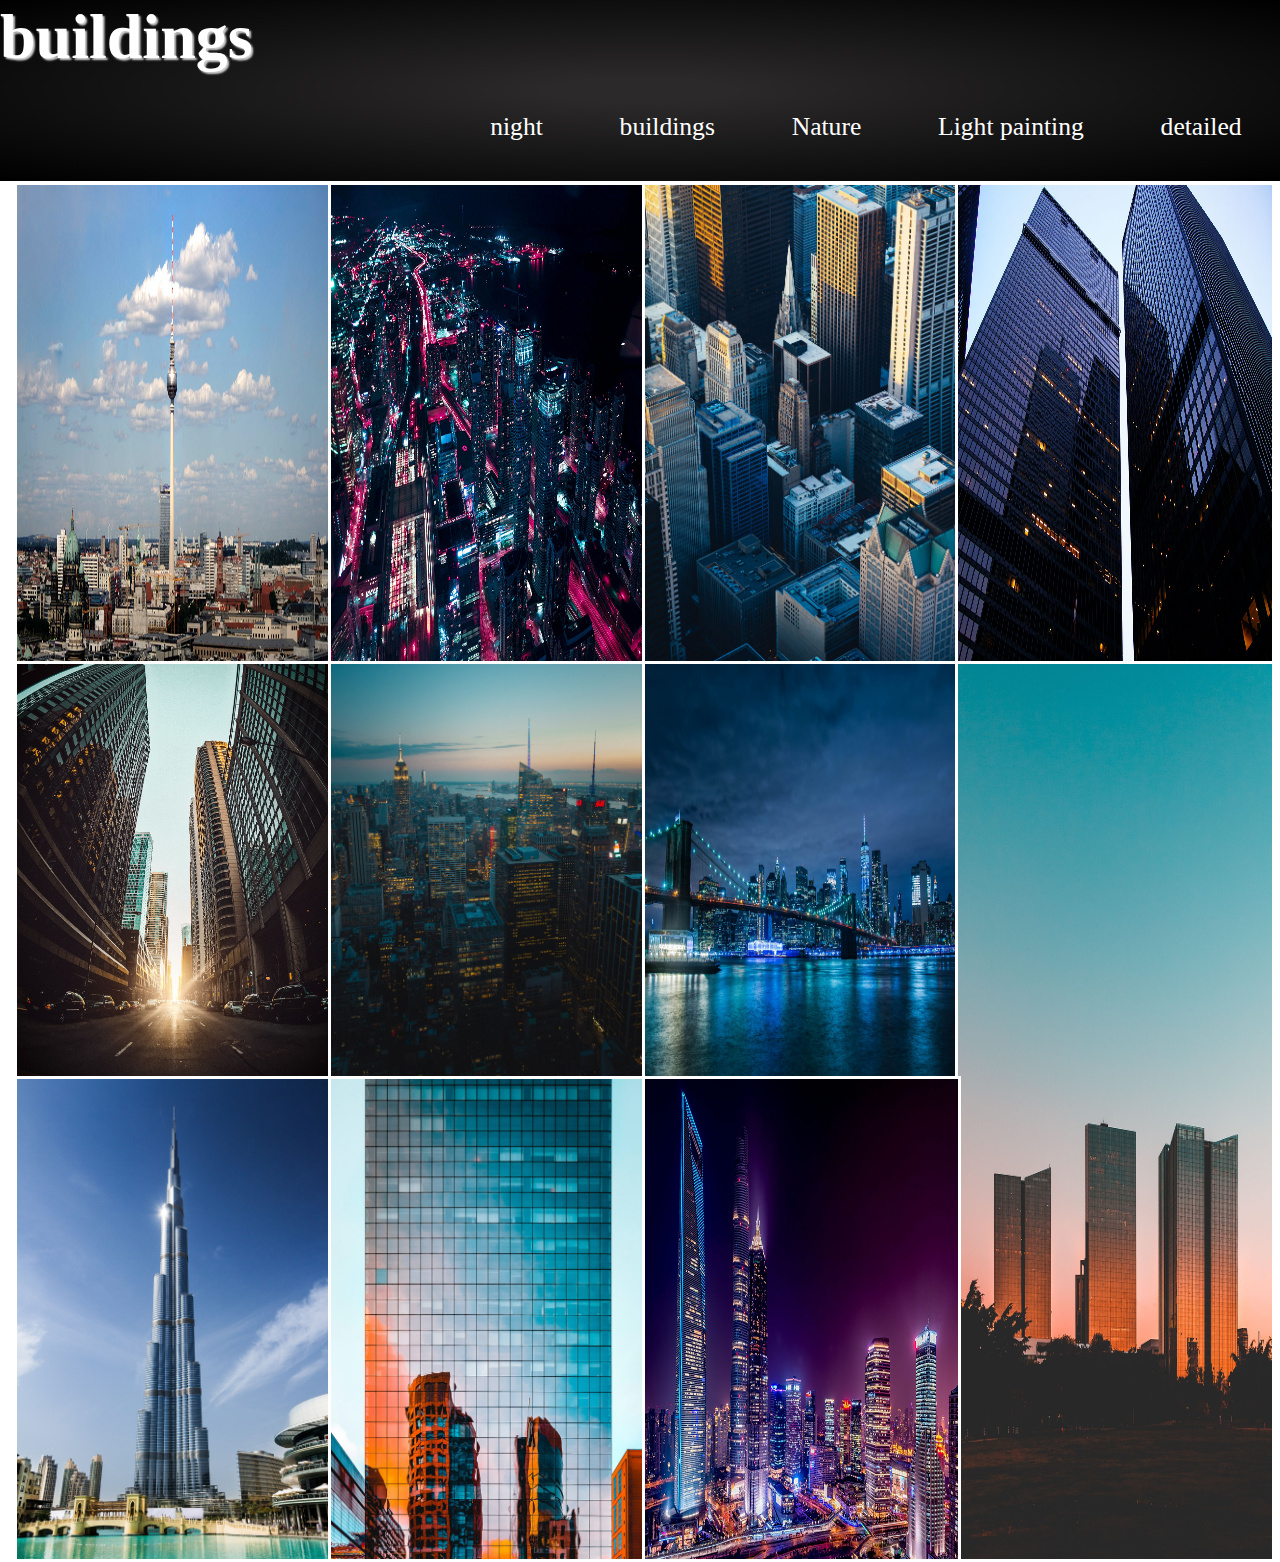
<file: building.html>
<html>

<head>
    <link rel="stylesheet" href="style.css">
</head>



<body>

    <header>
        <h1>buildings</h1>

        <nav>
            <a href="index.html">night</a>
            <a href="building.html">buildings</a>
            <a href="nature.html">Nature</a>
            <a href="light_painting.html">Light painting</a>
            <a href="detail.html">detailed</a>
        </nav>
    </header>
    <main>
        <img src="./img/b1.jpg">
        <img src="./img/b2.jpg">
        <img src="./img/b3.jpg">
        <img src="./img/b4.jpg">
        <img src="./img/b5.jpg">
        <img src="./img/b6.jpg">
        <img src="./img/b7.jpg">
        <img src="./img/b8.jpg" class="img3">
        <img src="./img/b9.jpg">
        <img src="./img/b10.jpg">
        <img src="./img/b11.jpg" id="img">
    </main>
    <footer>

        <i></i>
        <i></i>
        <i></i>
    </footer>
</body>

</html>
</file>
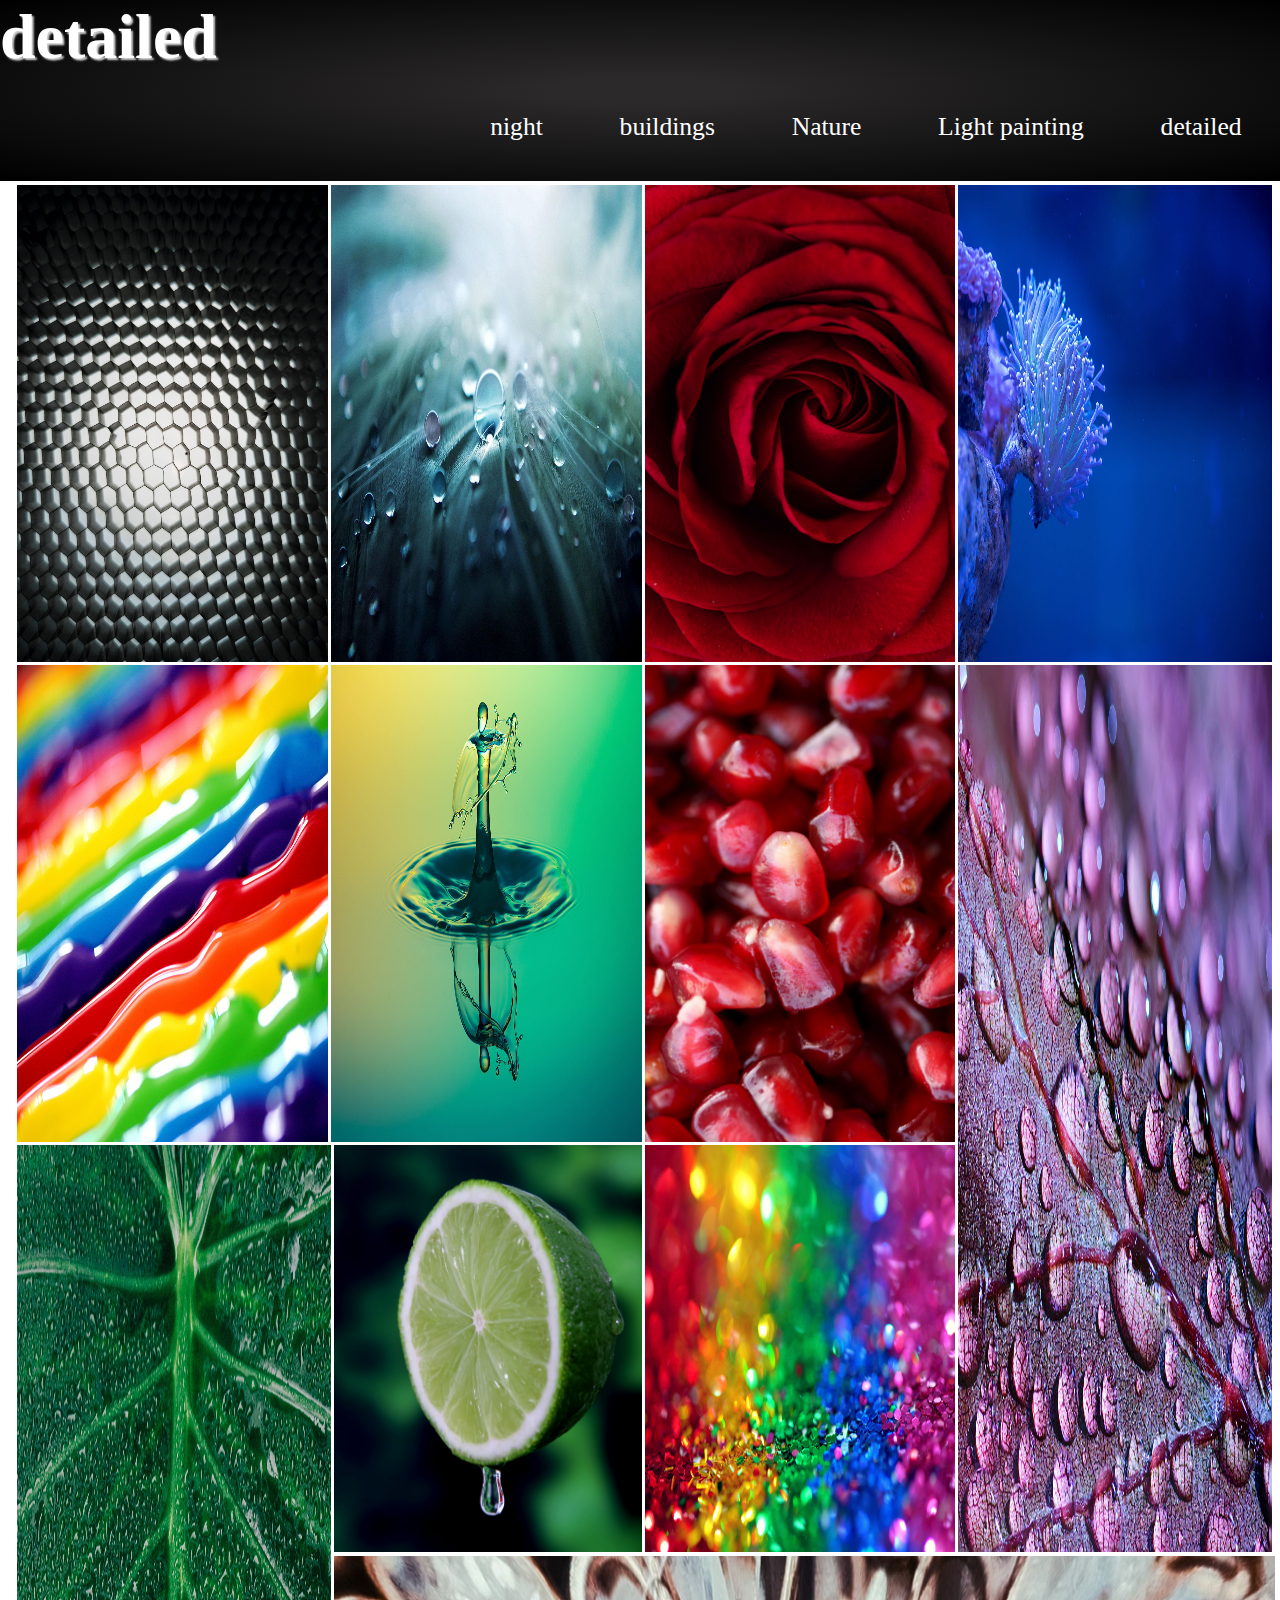
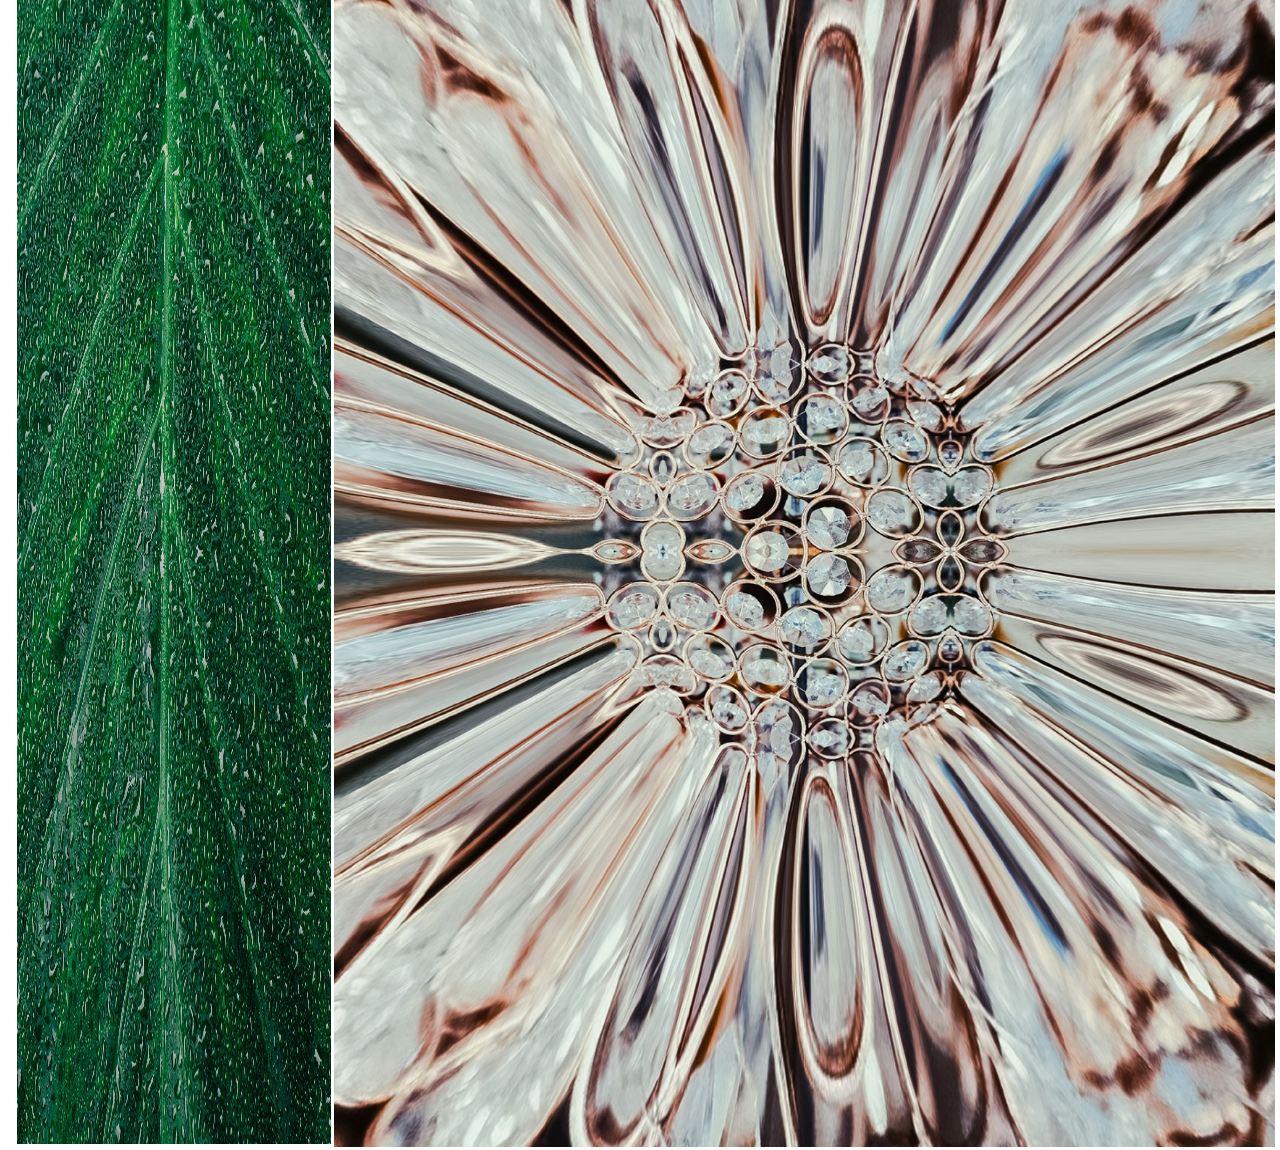
<file: detail.html>
<html>

<head>
    <link rel="stylesheet" href="style.css">
</head>



<body>

    <header>
        <h1>detailed</h1>

        <nav>
            <a href="index.html">night</a>
            <a href="building.html">buildings</a>
            <a href="nature.html">Nature</a>
            <a href="light_painting.html">Light painting</a>
            <a href="detail.html">detailed</a>
        </nav>
    </header>
    <main>
        <img src="./img/d1.jpg">
        <img src="./img/d2.jpg">
        <img src="./img/d3.jpg">
        <img src="./img/d4.jpg">
        <img src="./img/d5.jpg">
        <img src="./img/d6.jpg">
        <img src="./img/d7.jpg">
        <img src="./img/d8.jpg" class="img2">
        <img src="./img/d9.jpg">
        <img src="./img/d10.jpg">
        <img src="./img/d11.jpg" class="img3">
        <img src="./img/d12.jpg" class="img">
    </main>
    <footer>

        <i></i>
        <i></i>
        <i></i>
    </footer>
</body>

</html>
</file>
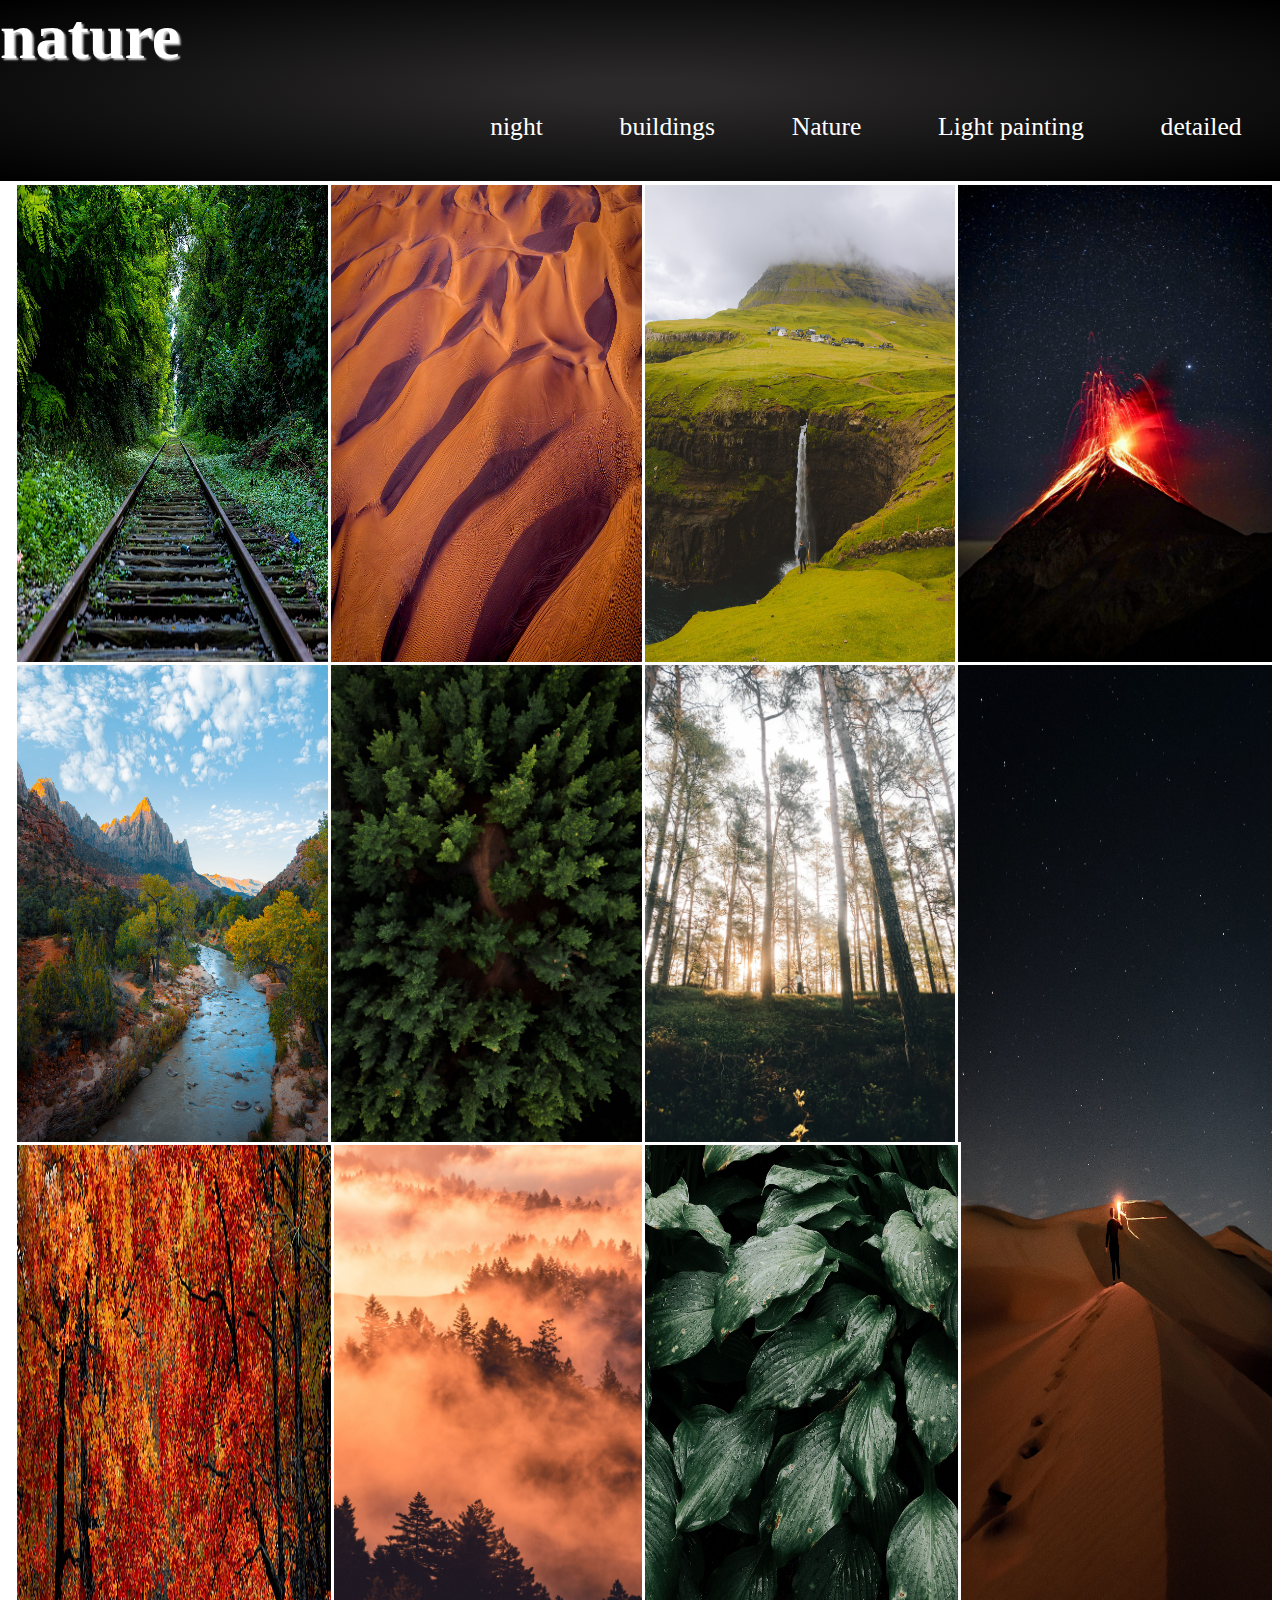
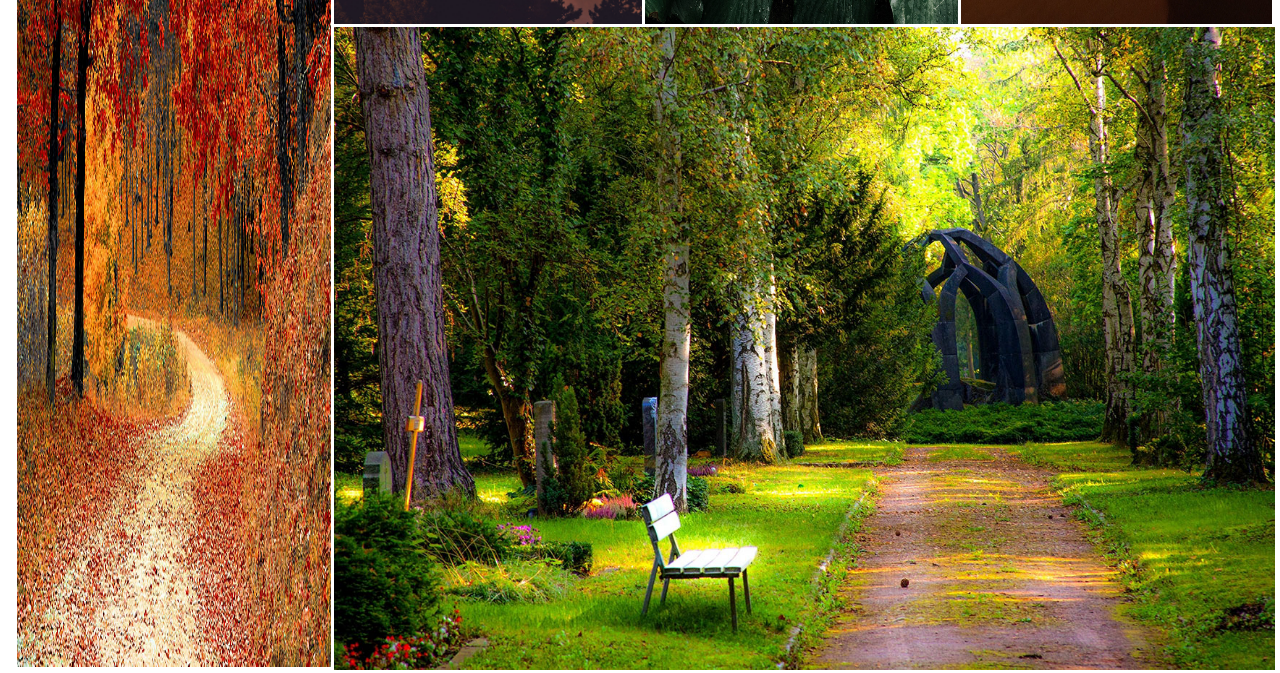
<file: nature.html>
<html>

<head>
    <link rel="stylesheet" href="style.css">
</head>



<body>

    <header>
        <h1>nature</h1>

        <nav>
            <a href="index.html">night</a>
            <a href="building.html">buildings</a>
            <a href="nature.html">Nature</a>
            <a href="light_painting.html">Light painting</a>
            <a href="detail.html">detailed</a>
        </nav>
    </header>
    <main>
        <img src="./img/n1.jpg">
        <img src="./img/n2.jpg">
        <img src="./img/n3.jpg">
        <img src="./img/n4.jpg">
        <img src="./img/n5.jpg">
        <img src="./img/n6.jpg">
        <img src="./img/n7.jpg">
        <img src="./img/n8.jpg" class="img3">
        <img src="./img/n9.jpg">
        <img src="./img/n10.jpg">
        <img src="./img/n11.jpg" class="img">
        <img src="./img/n12.jpg" class="img2">
    </main>
    <footer>

        <i></i>
        <i></i>
        <i></i>
    </footer>
</body>

</html>
</file>
<file: style.css>
/* {
    box-sizing: border-box;
}*/

body {
    margin: 0;
    padding: 0;
}

header {
    margin: 0%;
    background-image: radial-gradient( rgb(43, 41, 41) 10%, black);
    color: white;
    height: auto;
    width: 100%;
    margin-top: 0;
}

header h1 {
    display: inline;
    text-shadow: 2px 2px 2px lightgray;
    text-align: left;
    font-weight: bolder;
    font-size: 5vw;
}

nav {
    width: 100%;
    display: flex;
    justify-content: flex-end;
}

nav a {
    padding: .5em;
    font-size: 2vw;
    margin: 2%;
    text-decoration: none;
    color: white;
    transition: transform 1s;
}

nav a:hover {
    transform: rotate(360deg);
}

main {
    width: 98%;
    height: 100%;
    margin: auto;
    display: grid;
    grid-template-columns: auto auto auto auto;
    grid-template-rows: auto auto auto;
    gird-gap: 1%;
}

main img {
    width: 100%;
    margin: .2%;
    border: white .3vw solid;
    height: 100%;
    margin: .5%;
}

.img {
    width: 100%;
    grid-row: 3/5;
}

.img2 {
    width: 100%;
    grid-column: 2/5;
    grid-row-start: 4;
    grid-row-end: 5;
}

.img3 {
    width: 100%;
    grid-column: 4/4;
    grid-row: 2/4;
}

footer {
    background-image: linear-gradient(45deg, black, rgb(43, 42, 42));
    color: white;
    height: auto;
    width: 100%;
}
</file>
